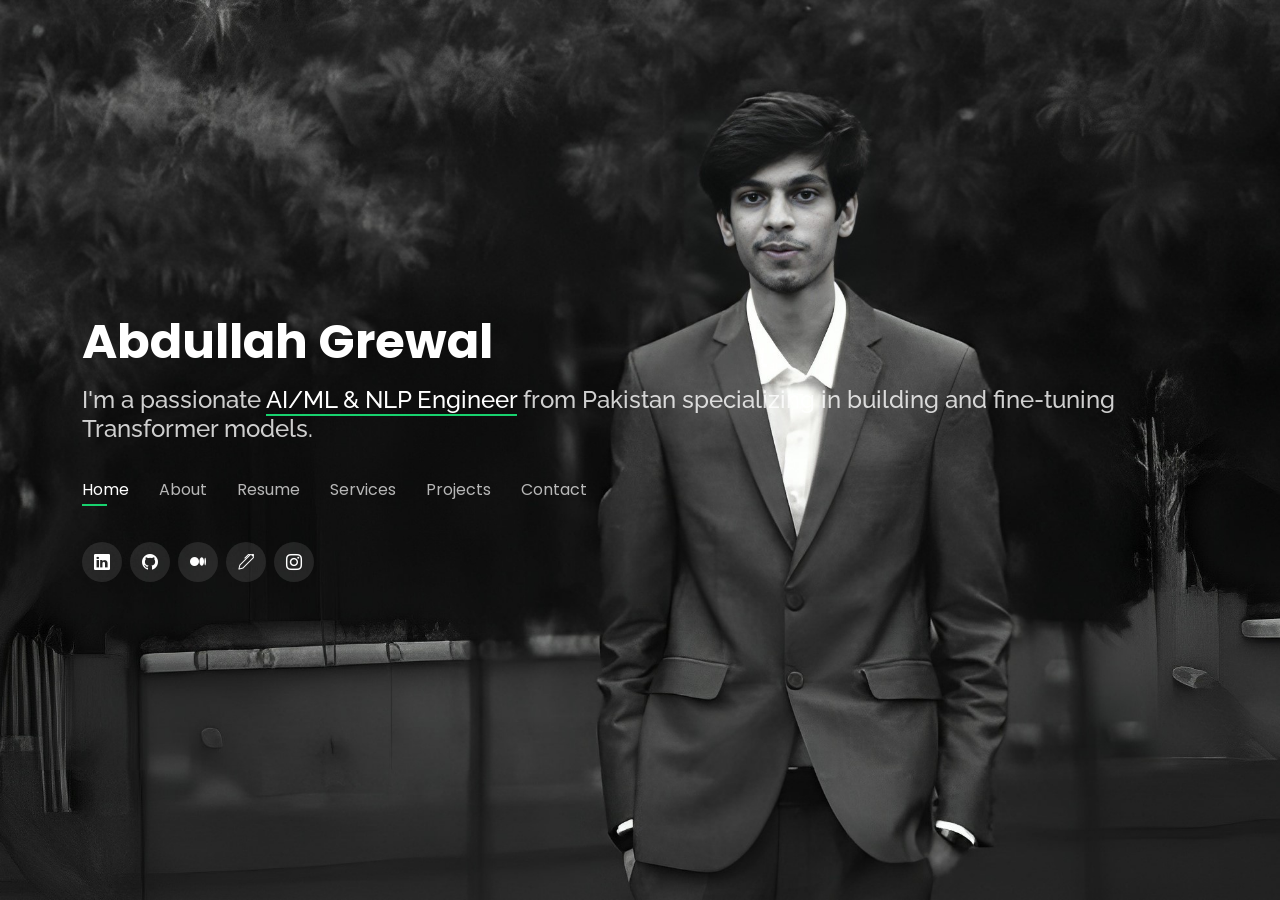
<file: index.html>
<!DOCTYPE html>
<html lang="en">
  <head>
    <meta charset="utf-8" />
    <meta content="width=device-width, initial-scale=1.0" name="viewport" />

    <title>Abdullah Grewal | AI &amp; ML Portfolio</title>
    <meta
      content="Abdullah Grewal's portfolio showcasing AI, ML, NLP, Transformers, and MERN stack projects"
      name="description"
    />
    <meta
      content="AI, ML, NLP, Transformers, MERN, Full Stack, Abdullah Grewal"
      name="keywords"
    />

    <!-- Favicons -->
    <link href="assets/img/favicon.png" rel="icon" />
    <link href="assets/img/apple-touch-icon.png" rel="apple-touch-icon" />

    <!-- Google Fonts -->
    <link
      href="https://fonts.googleapis.com/css?family=Open+Sans:300,300i,400,400i,600,600i,700,700i|Raleway:300,300i,400,400i,500,500i,600,600i,700,700i|Poppins:300,300i,400,400i,500,500i,600,600i,700,700i"
      rel="stylesheet"
    />

    <!-- Vendor CSS Files -->
    <link
      href="assets/vendor/bootstrap/css/bootstrap.min.css"
      rel="stylesheet"
    />
    <link
      href="assets/vendor/bootstrap-icons/bootstrap-icons.css"
      rel="stylesheet"
    />
    <link href="assets/vendor/boxicons/css/boxicons.min.css" rel="stylesheet" />
    <link
      href="assets/vendor/glightbox/css/glightbox.min.css"
      rel="stylesheet"
    />
    <link href="assets/vendor/remixicon/remixicon.css" rel="stylesheet" />
    <link href="assets/vendor/swiper/swiper-bundle.min.css" rel="stylesheet" />

    <!-- Template Main CSS File -->
    <link href="assets/css/style.css" rel="stylesheet" />
  </head>

  <body>
    <!-- ======= Header ======= -->
    <header id="header">
      <div class="container">
        <h1><a href="index.html">Abdullah Grewal</a></h1>
        <h2>
          I'm a passionate <span>AI/ML &amp; NLP Engineer</span> from Pakistan
          specializing in building and fine-tuning Transformer models.
        </h2>
        <nav id="navbar" class="navbar">
          <ul>
            <li><a class="nav-link active" href="#header">Home</a></li>
            <li><a class="nav-link" href="#about">About</a></li>
            <li><a class="nav-link" href="#resume">Resume</a></li>
            <li><a class="nav-link" href="#services">Services</a></li>
            <li><a class="nav-link" href="#portfolio">Projects</a></li>
            <li><a class="nav-link" href="#contact">Contact</a></li>
          </ul>
          <i class="bi bi-list mobile-nav-toggle"></i>
        </nav>
        <div class="social-links">
          <a
            href="https://www.linkedin.com/in/abdullah-ramzan-a2b826291"
            class="linkedin"
            ><i class="bi bi-linkedin"></i
          ></a>
          <a href="https://github.com/buzzgrewal" class="github"
            ><i class="bi bi-github"></i
          ></a>
          <a href="https://medium.com/@buzzgrewal" class="behance"
            ><i class="bi bi-medium"></i
          ></a>
          <a href="https://kaggle.com/buzzgrewal" class="behance"
            ><i class="bi bi-pen"></i
          ></a>
          <a href="https://www.instagram.com/buzzgrewal/" class="instagram"
            ><i class="bi bi-instagram"></i
          ></a>
        </div>
      </div>
    </header>
    <!-- End Header -->

    <!-- ======= About Section ======= -->
    <section id="about" class="about">
      <div class="about-me container">
        <div class="section-title">
          <h2>About</h2>
          <p>Learn more about me</p>
        </div>
        <div class="row">
          <div class="col-lg-4" data-aos="fade-right">
            <img
              src="assets/img/me.jpg"
              class="img-fluid"
              alt="Abdullah Grewal"
            />
          </div>
          <div class="col-lg-8 pt-4 pt-lg-0 content" data-aos="fade-left">
            <h3>AI, ML &amp; NLP Engineer</h3>
            <p class="fst-italic">
              Passionate about
              <strong>AI research, Deep Learning, and NLP</strong>, I specialize
              in <strong>building and fine-tuning transformer models</strong>,
              optimizing deep learning architectures, and developing
              <strong>full-stack web applications</strong> with the latest
              technologies.
            </p>
            <div class="row">
              <div class="col-lg-6">
                <ul>
                  <li>
                    <i class="bi bi-chevron-right"></i> <strong>City:</strong>
                    <span>Faisalabad, Pakistan</span>
                  </li>
                  <li>
                    <i class="bi bi-chevron-right"></i>
                    <strong>Website:</strong> <span>buzzgrewal.com</span>
                  </li>
                  <li>
                    <i class="bi bi-chevron-right"></i> <strong>Phone:</strong>
                    <span>+92 306 9874952</span>
                  </li>
                  <li>
                    <i class="bi bi-chevron-right"></i>
                    <strong>GitHub:</strong>
                    <a href="github.com/buzzgrewal" target="_blank"
                      ><span>github.com/buzzgrewal</span></a
                    >
                  </li>
                </ul>
              </div>
              <div class="col-lg-6">
                <ul>
                  <li>
                    <i class="bi bi-chevron-right"></i> <strong>Age:</strong>
                    <span>23</span>
                  </li>
                  <li>
                    <i class="bi bi-chevron-right"></i>
                    <strong>Degree:</strong>
                    <span>B.S in Computer Science</span>
                  </li>
                  <li>
                    <i class="bi bi-chevron-right"></i> <strong>Email:</strong>
                    <span>abdullahramzan120@gmail.com</span>
                  </li>
                  <li>
                    <i class="bi bi-chevron-right"></i>
                    <strong>Freelance:</strong> <span>Available</span>
                  </li>
                </ul>
              </div>
            </div>
            <p>
              Over the years, I have worked on
              <strong>cutting-edge AI models</strong>, trained custom
              <strong>transformers for NLP</strong>, and built
              <strong>end-to-end full-stack applications</strong>. I am
              committed to solving real-world problems through
              <strong>AI-driven automation</strong>, data-driven
              decision-making, and modern web technologies.
            </p>
            <div class="cta">
              <p>
                Looking for an AI expert or full-stack developer?
                <a href="#contact">Let's collaborate!</a>
              </p>
            </div>
          </div>
        </div>
      </div>

      <!-- ======= Counts ======= -->
      <div class="counts container">
        <div class="row">
          <div class="col-lg-3 col-md-6 mt-5 mt-md-0">
            <div class="count-box">
              <i class="bi bi-journal-richtext"></i>
              <span
                data-purecounter-start="0"
                data-purecounter-end="16"
                data-purecounter-duration="2"
                class="purecounter"
              ></span>
              <p>Projects</p>
            </div>
          </div>
          <div class="col-lg-3 col-md-6 mt-5 mt-lg-0">
            <div class="count-box">
              <i class="bi bi-headset"></i>
              <span
                data-purecounter-start="0"
                data-purecounter-end="4"
                data-purecounter-duration="2"
                class="purecounter"
              ></span>
              <p>Years of AI Experience</p>
            </div>
          </div>
          <div class="col-lg-3 col-md-6 mt-5 mt-lg-0">
            <div class="count-box">
              <i class="bi bi-award"></i>
              <span
                data-purecounter-start="0"
                data-purecounter-end="3"
                data-purecounter-duration="2"
                class="purecounter"
              ></span>
              <p>Awards</p>
            </div>
          </div>
          <div class="col-lg-3 col-md-6">
            <div class="count-box">
              <i class="bi bi-cup-hot"></i>
              <span
                data-purecounter-start="0"
                data-purecounter-end="2500"
                data-purecounter-duration="2"
                class="purecounter"
              ></span>
              <p>Cups of Coffee</p>
            </div>
          </div>
        </div>
      </div>

      <!-- ======= Skills Section ======= -->
      <div class="skills container">
        <div class="section-title">
          <h2>Skills</h2>
        </div>

        <!-- Row for AI, ML & NLP Skills -->
        <div class="row">
          <div class="col-12">
            <h3 class="resume-title">AI, ML & NLP</h3>

            <div class="progress">
              <span class="skill">Python <i class="val">95%</i></span>
              <div class="progress-bar-wrap">
                <div
                  class="progress-bar"
                  role="progressbar"
                  style="width: 95%"
                  aria-valuenow="95"
                  aria-valuemin="0"
                  aria-valuemax="100"
                ></div>
              </div>
            </div>

            <div class="progress">
              <span class="skill"
                >Machine Learning (ML) <i class="val">90%</i></span
              >
              <div class="progress-bar-wrap">
                <div
                  class="progress-bar"
                  role="progressbar"
                  style="width: 90%"
                  aria-valuenow="90"
                  aria-valuemin="0"
                  aria-valuemax="100"
                ></div>
              </div>
            </div>

            <div class="progress">
              <span class="skill">Deep Learning <i class="val">85%</i></span>
              <div class="progress-bar-wrap">
                <div
                  class="progress-bar"
                  role="progressbar"
                  style="width: 85%"
                  aria-valuenow="85"
                  aria-valuemin="0"
                  aria-valuemax="100"
                ></div>
              </div>
            </div>

            <div class="progress">
              <span class="skill"
                >Natural Language Processing (NLP) <i class="val">80%</i></span
              >
              <div class="progress-bar-wrap">
                <div
                  class="progress-bar"
                  role="progressbar"
                  style="width: 80%"
                  aria-valuenow="80"
                  aria-valuemin="0"
                  aria-valuemax="100"
                ></div>
              </div>
            </div>

            <div class="progress">
              <span class="skill">Transformers <i class="val">85%</i></span>
              <div class="progress-bar-wrap">
                <div
                  class="progress-bar"
                  role="progressbar"
                  style="width: 85%"
                  aria-valuenow="85"
                  aria-valuemin="0"
                  aria-valuemax="100"
                ></div>
              </div>
            </div>

            <div class="progress">
              <span class="skill"
                >TensorFlow & PyTorch <i class="val">85%</i></span
              >
              <div class="progress-bar-wrap">
                <div
                  class="progress-bar"
                  role="progressbar"
                  style="width: 85%"
                  aria-valuenow="85"
                  aria-valuemin="0"
                  aria-valuemax="100"
                ></div>
              </div>
            </div>

            <div class="progress">
              <span class="skill"
                >Scikit-learn & Data Analysis <i class="val">90%</i></span
              >
              <div class="progress-bar-wrap">
                <div
                  class="progress-bar"
                  role="progressbar"
                  style="width: 90%"
                  aria-valuenow="90"
                  aria-valuemin="0"
                  aria-valuemax="100"
                ></div>
              </div>
            </div>

            <div class="progress">
              <span class="skill"
                >FAISS & Vector Search <i class="val">80%</i></span
              >
              <div class="progress-bar-wrap">
                <div
                  class="progress-bar"
                  role="progressbar"
                  style="width: 80%"
                  aria-valuenow="80"
                  aria-valuemin="0"
                  aria-valuemax="100"
                ></div>
              </div>
            </div>
          </div>
        </div>

        <!-- Row for MERN Stack Skills -->
        <div class="row mt-4">
          <div class="col-12">
            <h3 class="resume-title">MERN Stack Development</h3>

            <div class="progress">
              <span class="skill">MongoDB <i class="val">90%</i></span>
              <div class="progress-bar-wrap">
                <div
                  class="progress-bar"
                  role="progressbar"
                  style="width: 90%"
                  aria-valuenow="90"
                  aria-valuemin="0"
                  aria-valuemax="100"
                ></div>
              </div>
            </div>

            <div class="progress">
              <span class="skill">Express.js <i class="val">85%</i></span>
              <div class="progress-bar-wrap">
                <div
                  class="progress-bar"
                  role="progressbar"
                  style="width: 85%"
                  aria-valuenow="85"
                  aria-valuemin="0"
                  aria-valuemax="100"
                ></div>
              </div>
            </div>

            <div class="progress">
              <span class="skill">React.js <i class="val">95%</i></span>
              <div class="progress-bar-wrap">
                <div
                  class="progress-bar"
                  role="progressbar"
                  style="width: 95%"
                  aria-valuenow="95"
                  aria-valuemin="0"
                  aria-valuemax="100"
                ></div>
              </div>
            </div>

            <div class="progress">
              <span class="skill">Node.js <i class="val">85%</i></span>
              <div class="progress-bar-wrap">
                <div
                  class="progress-bar"
                  role="progressbar"
                  style="width: 85%"
                  aria-valuenow="85"
                  aria-valuemin="0"
                  aria-valuemax="100"
                ></div>
              </div>
            </div>

            <div class="progress">
              <span class="skill">APIs <i class="val">80%</i></span>
              <div class="progress-bar-wrap">
                <div
                  class="progress-bar"
                  role="progressbar"
                  style="width: 80%"
                  aria-valuenow="80"
                  aria-valuemin="0"
                  aria-valuemax="100"
                ></div>
              </div>
            </div>

            <div class="progress">
              <span class="skill"
                >Redux & State Management <i class="val">80%</i></span
              >
              <div class="progress-bar-wrap">
                <div
                  class="progress-bar"
                  role="progressbar"
                  style="width: 80%"
                  aria-valuenow="80"
                  aria-valuemin="0"
                  aria-valuemax="100"
                ></div>
              </div>
            </div>

            <div class="progress">
              <span class="skill"
                >Tailwind CSS & Bootstrap <i class="val">90%</i></span
              >
              <div class="progress-bar-wrap">
                <div
                  class="progress-bar"
                  role="progressbar"
                  style="width: 90%"
                  aria-valuenow="90"
                  aria-valuemin="0"
                  aria-valuemax="100"
                ></div>
              </div>
            </div>

            <div class="progress">
              <span class="skill"
                >Authentication (JWT, OAuth) <i class="val">85%</i></span
              >
              <div class="progress-bar-wrap">
                <div
                  class="progress-bar"
                  role="progressbar"
                  style="width: 85%"
                  aria-valuenow="85"
                  aria-valuemin="0"
                  aria-valuemax="100"
                ></div>
              </div>
            </div>
          </div>
        </div>
      </div>
      <!-- End Skills Section -->

      <!-- ======= Interests ======= -->
      <div class="interests container">
        <div class="section-title">
          <h2>Interests</h2>
        </div>
        <div class="row">
          <div class="col-lg-3 col-md-4">
            <div class="icon-box">
              <i class="bi bi-robot" style="color: #ffbb2c"></i>
              <h3>Artificial Intelligence</h3>
            </div>
          </div>
          <div class="col-lg-3 col-md-4 mt-4 mt-md-0">
            <div class="icon-box">
              <i class="bi bi-bar-chart-line" style="color: #5578ff"></i>
              <h3>Data Science</h3>
            </div>
          </div>
          <div class="col-lg-3 col-md-4 mt-4 mt-md-0">
            <div class="icon-box">
              <i class="bi bi-chat-dots" style="color: #e80368"></i>
              <h3>NLP</h3>
            </div>
          </div>
          <div class="col-lg-3 col-md-4 mt-4 mt-lg-0">
            <div class="icon-box">
              <i class="bi bi-cpu" style="color: #e361ff"></i>
              <h3>Deep Learning</h3>
            </div>
          </div>
          <div class="col-lg-3 col-md-4 mt-4">
            <div class="icon-box">
              <i class="bi bi-lightning" style="color: #47aeff"></i>
              <h3>Transformer Models</h3>
            </div>
          </div>
          <div class="col-lg-3 col-md-4 mt-4">
            <div class="icon-box">
              <i class="bi bi-brush" style="color: #ffa76e"></i>
              <h3>Research</h3>
            </div>
          </div>
          <div class="col-lg-3 col-md-4 mt-4">
            <div class="icon-box">
              <i class="bi bi-gear" style="color: #11dbcf"></i>
              <h3>Model Fine-Tuning</h3>
            </div>
          </div>
          <div class="col-lg-3 col-md-4 mt-4">
            <div class="icon-box">
              <i class="bi bi-code-slash" style="color: #4233ff"></i>
              <h3>Custom Solutions</h3>
            </div>
          </div>
        </div>
      </div>
    </section>
    <!-- End About Section -->

    <!-- ======= Resume Section ======= -->
    <section id="resume" class="resume">
      <div class="container">
        <div class="section-title">
          <h2>Resume</h2>
          <p>Check My Resume</p>
        </div>
        <div class="row">
          <div class="col-lg-6">
            <h3 class="resume-title">Personal</h3>
            <div class="resume-item pb-0">
              <h4>MUHAMMAD ABDULLAH RAMZAN</h4>
              <p>
                <em
                  >Passionate AI, ML &amp; Web Developer specializing in
                  transformers, NLP, and innovative software solutions.</em
                >
              </p>
              <ul>
                <li>Faisalabad, Pakistan</li>
                <li>+92-306-9874952, +92-339-9001101</li>
                <li>abdullahramzan120@gmail.com</li>
              </ul>
            </div>
            <h3 class="resume-title">Education</h3>
            <div class="resume-item">
              <h4>Bachelor of Science in Computer Sciences</h4>
              <h5>Aug 2021 - Present</h5>
              <p>
                <em
                  >FAST National University of Computing and Emerging Sciences,
                  CFD Campus, Pakistan</em
                >
              </p>
              <p>GPA: 3.29/4</p>
            </div>
            <div class="resume-item">
              <h4>Intermediate (FSC Pre-engineering)</h4>
              <h5>2019 - 2021</h5>
              <p><em>Faisalabad, Pakistan</em></p>
            </div>
            <h3 class="resume-title">Technical Skills</h3>
            <div class="resume-item">
              <ul>
                <li>
                  <strong>Programming:</strong> Python, C++, C#, SQL, Git,
                  Linux, Github, Assembly
                </li>
                <li>
                  <strong>AI &amp; ML:</strong> Transformers, PyTorch,
                  LangChain, FAISS, Sklearn, Hugging Face
                </li>
                <li>
                  <strong>Web Development:</strong> React, Node.js, Express,
                  MongoDB, Tailwind, Bootstrap, Flask
                </li>
              </ul>
            </div>
            <h3 class="resume-title">Projects</h3>
            <div class="resume-item">
              <ul>
                <li>
                  <strong>WisdomWare</strong> – LLM based Educational Tool
                  powered by Mistral-7B &amp; LangChain.
                  <a
                    href="https://github.com/NelaynAbbas/WisdomWave"
                    target="_blank"
                    >[GitHub]</a
                  >
                </li>
                <li>
                  <strong>CineSage</strong> – AI-based movie recommender using
                  Sentence-BERT &amp; FAISS.
                  <a
                    href="https://github.com/buzzgrewal/CineSage"
                    target="_blank"
                    >[GitHub]</a
                  >
                  |
                  <a
                    href="https://medium.com/@buzzgrewal/cinesage-ai-powered-movie-recommendations-tailored-to-your-mood-0f21e837f448"
                    target="_blank"
                    >[Medium]</a
                  >
                </li>
                <li>
                  <strong>CodeAlchemy</strong> – Transforms pseudocode to C++
                  using a custom Transformer model.
                  <a
                    href="https://github.com/buzzgrewal/CodeAlchemy"
                    target="_blank"
                    >[GitHub]</a
                  >
                  |
                  <a
                    href="https://medium.com/@buzzgrewal/codealchemy-%EF%B8%8F-transforming-pseudocode-into-c-magic-with-transformers-1e770c1ac459"
                    target="_blank"
                    >[Medium]</a
                  >
                </li>
                <li>
                  <strong>AetherRites-AI</strong> – AI-driven personalized
                  self-care ritual generator.
                  <a
                    href="https://github.com/buzzgrewal/AetherRites-AI"
                    target="_blank"
                    >[GitHub]</a
                  >
                  |
                  <a
                    href="https://medium.com/@buzzgrewal/aetherrites-ai-where-berts-wisdom-meets-stable-diffusion-s-canvas-facebook-s-musicgen-composes-40b83be17f7f"
                    target="_blank"
                    >[Medium]</a
                  >
                </li>
                <li>
                  <strong>FixerX</strong> – AI-powered tool correcting viral
                  math memes using DeepSeek-Math 7B R1.
                  <a href="https://github.com/buzzgrewal/FixerX" target="_blank"
                    >[GitHub]</a
                  >
                  |
                  <a
                    href="https://buzzgrewal.medium.com/fixerx-the-ai-that-turns-math-mishaps-into-masterpieces-5f635f7d2408"
                    target="_blank"
                    >[Medium]</a
                  >
                </li>
              </ul>
            </div>
          </div>
          <div class="col-lg-6">
            <h3 class="resume-title">Experiences</h3>
            <div class="resume-item">
              <h4>Software Developer Intern – LESCO</h4>
              <h5>July 2024 - Aug 2024</h5>
              <p><em>Faisalabad, Pakistan</em></p>
              <ul>
                <li>
                  Developed &amp; optimized MERN applications, reducing load
                  times by 2-3% and improving efficiency.
                </li>
                <li>
                  Enhanced LESCO’s digital services and operational efficiency.
                </li>
              </ul>
            </div>
            <div class="resume-item">
              <h4>Teaching Assistant – FAST-NUCES</h4>
              <h5>2022 - Present</h5>
              <p><em>Faisalabad, Pakistan</em></p>
              <ul>
                <li>
                  Assisted in multiple courses, mentoring over 300 students in
                  PF, OOP, and Web Development.
                </li>
                <li>Conducted more than 10 coding workshops.</li>
              </ul>
            </div>
            <div class="resume-item">
              <h4>FDO – FAST-NUCES</h4>
              <h5>June 2022 - Aug 2022</h5>
              <p><em>Faisalabad, Pakistan</em></p>
              <ul>
                <li>
                  Increased student enrollment through effective admissions
                  management.
                </li>
              </ul>
            </div>
            <h3 class="resume-title">Achievements</h3>
            <div class="resume-item">
              <ul>
                <li>Dean’s List (Fall 2021)</li>
                <li>3rd Place – Fast Problem-Solving Competition (2023)</li>
                <li>3rd Place – IEEE Robotics Event (Arduino-based project)</li>
              </ul>
            </div>
            <h3 class="resume-title">Leadership &amp; Extracurricular</h3>
            <div class="resume-item">
              <ul>
                <li>
                  Head of Marketing – FAST Club of App Dev &amp; Programming
                </li>
                <li>Team Head (Security) – Daira 2024</li>
                <li>Sub-Team Member (Social) – Daira 2023 &amp; 2022</li>
                <li>Core Team Member – ICIT 2023</li>
              </ul>
            </div>
            <h3 class="resume-title">Interests</h3>
            <div class="resume-item">
              <ul>
                <li>
                  AI, Open Source, WEB 3, Marketing, Coding, Graphic Design,
                  Management, Video Editing
                </li>
              </ul>
            </div>
          </div>
        </div>
      </div>
    </section>
    <!-- End Resume Section -->

    <!-- ======= Services Section ======= -->
    <section id="services" class="services">
      <div class="container">
        <div class="section-title">
          <h2>Services</h2>
          <p>My AI, ML &amp; NLP Services</p>
        </div>
        <div class="row">
          <!-- Service 1: AI Model Development -->
          <div class="col-lg-4 col-md-6 d-flex align-items-stretch">
            <div class="icon-box">
              <div class="icon"><i class="bi bi-robot"></i></div>
              <h4><a href="">AI Model Development</a></h4>
              <p>
                Design and develop state-of-the-art machine learning models from
                scratch tailored to your specific needs.
              </p>
            </div>
          </div>
          <!-- Service 2: NLP Solutions -->
          <div
            class="col-lg-4 col-md-6 d-flex align-items-stretch mt-4 mt-md-0"
          >
            <div class="icon-box">
              <div class="icon"><i class="bi bi-chat-dots"></i></div>
              <h4><a href="">NLP Solutions</a></h4>
              <p>
                Create advanced natural language processing systems for text
                summarization, sentiment analysis, translation, and more.
              </p>
            </div>
          </div>
          <!-- Service 3: Transformer Fine-Tuning -->
          <div
            class="col-lg-4 col-md-6 d-flex align-items-stretch mt-4 mt-lg-0"
          >
            <div class="icon-box">
              <div class="icon"><i class="bi bi-lightning-charge"></i></div>
              <h4><a href="">Transformer Fine-Tuning</a></h4>
              <p>
                Expert in fine-tuning transformer architectures to boost
                performance on specific NLP tasks.
              </p>
            </div>
          </div>
          <!-- Service 4: Custom AI & NLP Solutions -->
          <div class="col-lg-4 col-md-6 d-flex align-items-stretch mt-4">
            <div class="icon-box">
              <div class="icon"><i class="bi bi-pencil-square"></i></div>
              <h4><a href="">Custom AI &amp; NLP Solutions</a></h4>
              <p>
                Develop tailored AI solutions that address your unique business
                challenges in natural language processing and data analytics.
              </p>
            </div>
          </div>
          <!-- Service 5: Chatbot & Conversational AI -->
          <div class="col-lg-4 col-md-6 d-flex align-items-stretch mt-4">
            <div class="icon-box">
              <div class="icon"><i class="bi bi-chat-left-text"></i></div>
              <h4><a href="">Chatbot &amp; Conversational AI</a></h4>
              <p>
                Build interactive chatbots and virtual assistants to improve
                customer engagement and streamline support.
              </p>
            </div>
          </div>
          <!-- Service 6: Data Preprocessing & Feature Engineering -->
          <div class="col-lg-4 col-md-6 d-flex align-items-stretch mt-4">
            <div class="icon-box">
              <div class="icon"><i class="bi bi-sliders"></i></div>
              <h4>
                <a href="">Data Preprocessing &amp; Feature Engineering</a>
              </h4>
              <p>
                Clean, transform, and prepare your data to enhance model
                accuracy and performance in AI projects.
              </p>
            </div>
          </div>
          <!-- Service 7: Predictive Analytics -->
          <div class="col-lg-4 col-md-6 d-flex align-items-stretch mt-4">
            <div class="icon-box">
              <div class="icon"><i class="bi bi-graph-up-arrow"></i></div>
              <h4><a href="">Predictive Analytics</a></h4>
              <p>
                Utilize advanced machine learning techniques to forecast trends
                and derive actionable insights from your data.
              </p>
            </div>
          </div>
          <!-- Service 8: Research &amp; Development -->
          <div class="col-lg-4 col-md-6 d-flex align-items-stretch mt-4">
            <div class="icon-box">
              <div class="icon"><i class="bi bi-gear"></i></div>
              <h4><a href="">Research &amp; Development</a></h4>
              <p>
                Conduct cutting-edge AI research and experiments to drive
                innovation and stay ahead in technology.
              </p>
            </div>
          </div>
          <div class="col-lg-4 col-md-6 d-flex align-items-stretch mt-4">
            <div class="icon-box">
              <div class="icon"><i class="bi bi-code-slash"></i></div>
              <h4><a href="">MERN Stack Development</a></h4>
              <p>
                Develop full-stack applications using MongoDB, Express, React,
                and Node.js to deliver dynamic and responsive solutions.
              </p>
            </div>
          </div>
        </div>
      </div>
    </section>
    <!-- End Services Section -->

    <!-- ======= Portfolio Section ======= -->
    <section id="portfolio" class="portfolio">
      <div class="container">
        <div class="section-title">
          <h2>Projects</h2>
          <p>My Works</p>
        </div>
        <div class="row">
          <div class="col-lg-12 d-flex justify-content-center">
            <ul id="portfolio-flters">
              <li data-filter="*" class="filter-active">All</li>
              <li data-filter=".filter-nlp">NLP</li>
              <li data-filter=".filter-transformer">Transformer</li>
              <li data-filter=".filter-finetuning">Fine Tuning</li>
              <li data-filter=".filter-deeplearning">Deep Learning</li>
              <li data-filter=".filter-datascience">Data Science</li>
              <li data-filter=".filter-mern">MERN</li>
            </ul>
          </div>
        </div>
        <div class="row portfolio-container">
          <div
            class="col-lg-4 col-md-6 portfolio-item filter-transformer filter-nlp filter-mern filter-deeplearning"
          >
            <div class="portfolio-wrap">
              <img
                src="assets/img/portfolio/wisdom.png"
                class="img-fluid"
                alt="WisdomWave"
              />
              <div class="portfolio-info">
                <h4>WisdomWave</h4>
                <p>Transformer NLP MERN Deep Learning</p>
                <div class="portfolio-links">
                  <a
                    href="assets/img/portfolio/wisdom1.png"
                    data-gallery="portfolioGallery"
                    class="portfolio-lightbox"
                    title="WisdomWave is an AI-powered chatbot and web app designed to help students with O-level and A-level studies. It answers curriculum-based questions, allowing users to select their grade and books. Integrated messaging and forums foster collaboration. Accessible via web and mobile for easy use."
                    ><i class="bx bx-plus"></i
                  ></a>
                  <a
                    href="https://github.com/NelaynAbbas/WisdomWave"
                    data-gallery="portfolioDetailsGallery"
                    title="View Project"
                    ><i class="bx bx-link"></i
                  ></a>
                </div>
              </div>
            </div>
          </div>

          <div class="col-lg-4 col-md-6 portfolio-item filter-finetuning">
            <div class="portfolio-wrap">
              <img
                src="assets/img/portfolio/emojiq.png"
                class="img-fluid"
                alt="Transformer Fine-Tuning"
              />
              <div class="portfolio-info">
                <h4>EmojIQ</h4>
                <p>Fine Tuning</p>
                <div class="portfolio-links">
                  <a
                    href="assets/img/portfolio/emojiq.png"
                    data-gallery="portfolioGallery"
                    class="portfolio-lightbox"
                    title="EmojIQ is an AI-powered emoji math solver that can understand and solve math problems written entirely in emojis! By fine-tuning deepseek-ai/deepseek-math-7b-rl on a custom-built emoji math dataset, the model can decode and solve emoji equations, just like a human."
                    ><i class="bx bx-plus"></i
                  ></a>
                  <a
                    href="https://github.com/buzzgrewal/EmojIQ"
                    blank="_blank"
                    title="View Project"
                    ><i class="bx bx-link"></i
                  ></a>
                </div>
              </div>
            </div>
          </div>
          <div class="col-lg-4 col-md-6 portfolio-item filter-finetuning">
            <div class="portfolio-wrap">
              <img
                src="assets/img/portfolio/fixerx.png"
                class="img-fluid"
                alt="AI Summarizer"
              />
              <div class="portfolio-info">
                <h4>FixerX</h4>
                <p>Fine Tuning</p>
                <div class="portfolio-links">
                  <a
                    href="assets/img/portfolio/fixerx.png"
                    data-gallery="portfolioGallery"
                    class="portfolio-lightbox"
                    title="🚀 FixerX is an AI-powered tool that detects and corrects incorrect viral math memes using the DeepSeek-Math 7B R1 . Fine-tuned with LoRA, it accurately fixes mathematical errors while providing a fun Error Rating feature. Built with Hugging Face, PyTorch, and Streamlit, FixerX offers an interactive UI for users to test and improve math statements. 🚀📊"
                    ><i class="bx bx-plus"></i
                  ></a>
                  <a
                    href="https://github.com/buzzgrewal/fixerx"
                    title="View Project"
                    ><i class="bx bx-link"></i
                  ></a>
                </div>
              </div>
            </div>
          </div>
          <div class="col-lg-4 col-md-6 portfolio-item filter-nlp">
            <div class="portfolio-wrap">
              <img
                src="assets/img/portfolio/numer.png"
                class="img-fluid"
                alt="NLP"
              />
              <div class="portfolio-info">
                <h4>Numenigma</h4>
                <p>NLP</p>
                <div class="portfolio-links">
                  <a
                    href="assets/img/portfolio/numer.png"
                    data-gallery="portfolioGallery"
                    class="portfolio-lightbox"
                    title="Welcome to Numenigma – a fun, creative project that harnesses the power of a fine-tuned TinyLlama model to generate intriguing math riddles! This project combines natural language processing (NLP) with mathematical puzzles to deliver engaging and clever riddle-generation capabilities."
                    ><i class="bx bx-plus"></i
                  ></a>
                  <a
                    href="https://github.com/buzzgrewal/Numenigma"
                    title="View Project"
                    ><i class="bx bx-link"></i
                  ></a>
                </div>
              </div>
            </div>
          </div>
          <div class="col-lg-4 col-md-6 portfolio-item filter-transformer">
            <div class="portfolio-wrap">
              <img
                src="assets/img/portfolio/decoda.png"
                class="img-fluid"
                alt="ransformers"
              />
              <div class="portfolio-info">
                <h4>Decoda</h4>
                <p>Transformer</p>
                <div class="portfolio-links">
                  <a
                    href="assets/img/portfolio/decoda.png"
                    data-gallery="portfolioGallery"
                    class="portfolio-lightbox"
                    title="Decoda is a Transformer-based sequence-to-sequence model built from scratch in PyTorch to convert C++ code into pseudocode. Initially designed for pseudocode-to-C++ conversion, it has been re-engineered to take C++ as input and generate clear, human-readable pseudocode. This project showcases the design, training, evaluation, and deployment of a custom Transformer model for code translation without relying on pretrained models."
                    ><i class="bx bx-plus"></i
                  ></a>
                  <a
                    href="https://github.com/buzzgrewal/decoda"
                    title="View Project"
                    ><i class="bx bx-link"></i
                  ></a>
                </div>
              </div>
            </div>
          </div>
          <div class="col-lg-4 col-md-6 portfolio-item filter-nlp">
            <div class="portfolio-wrap">
              <img
                src="assets/img/portfolio/cinesage.png"
                class="img-fluid"
                alt="CineSage"
              />
              <div class="portfolio-info">
                <h4>CineSage</h4>
                <p>NLP</p>
                <div class="portfolio-links">
                  <a
                    href="assets/img/portfolio/cinesage1.png"
                    data-gallery="portfolioGallery"
                    class="portfolio-lightbox"
                    title="CineSage is an advanced AI-powered movie recommendation system that understands natural language queries, learns your preferences, and provides personalized recommendations using Sentence-BERT, FAISS, and hybrid filtering."
                    ><i class="bx bx-plus"></i
                  ></a>
                  <a
                    href="https://github.com/buzzgrewal/CineSage"
                    title="View Project"
                    ><i class="bx bx-link"></i
                  ></a>
                </div>
              </div>
            </div>
          </div>
          <div class="col-lg-4 col-md-6 portfolio-item filter-transformer">
            <div class="portfolio-wrap">
              <img
                src="assets/img/portfolio/codeal.png"
                class="img-fluid"
                alt="CodeAlchemy"
              />
              <div class="portfolio-info">
                <h4>CodeAlchemy</h4>
                <p>Transformer</p>
                <div class="portfolio-links">
                  <a
                    href="assets/img/portfolio/codeal1.png"
                    data-gallery="portfolioGallery"
                    class="portfolio-lightbox"
                    title="CodeAlchemy is a Transformer-based sequence-to-sequence model built from scratch in PyTorch that converts pseudocode into C++ code. This project demonstrates how to design, train, evaluate, and deploy a custom transformer model for code generation without relying on pretrained models."
                    ><i class="bx bx-plus"></i
                  ></a>
                  <a
                    href="https://github.com/buzzgrewal/CodeAlchemy"
                    data-gallery="portfolioDetailsGallery"
                    title="View Project"
                    ><i class="bx bx-link"></i
                  ></a>
                </div>
              </div>
            </div>
          </div>
          <div class="col-lg-4 col-md-6 portfolio-item filter-datascience">
            <div class="portfolio-wrap">
              <img
                src="assets/img/portfolio/review.png"
                class="img-fluid"
                alt="CodeAlchemy"
              />
              <div class="portfolio-info">
                <h4>Review-Odyssey</h4>
                <p>Data Science</p>
                <div class="portfolio-links">
                  <a
                    href="assets/img/portfolio/review1.png"
                    data-gallery="portfolioGallery"
                    class="portfolio-lightbox"
                    title="Review Odyssey is a dynamic web scraping tool designed to extract user reviews from IMDb and similar review-based websites. It leverages Selenium to interact with dynamically loaded content, BeautifulSoup for efficient HTML parsing, and Streamlit for an intuitive, interactive interface. Whether you're a data enthusiast or a developer looking to analyze user opinions, Review Odyssey makes it easy to collect, view, and download review data."
                    ><i class="bx bx-plus"></i
                  ></a>
                  <a
                    href="https://github.com/buzzgrewal/Review-Odyssey"
                    data-gallery="portfolioDetailsGallery"
                    title="View Project"
                    ><i class="bx bx-link"></i
                  ></a>
                </div>
              </div>
            </div>
          </div>

          <div class="col-lg-4 col-md-6 portfolio-item filter-deeplearning">
            <div class="portfolio-wrap">
              <img
                src="assets/img/portfolio/write.png"
                class="img-fluid"
                alt="CodeAlchemy"
              />
              <div class="portfolio-info">
                <h4>RankWrite-AI</h4>
                <p>Deep Learning</p>
                <div class="portfolio-links">
                  <a
                    href="assets/img/portfolio/write1.png"
                    data-gallery="portfolioGallery"
                    class="portfolio-lightbox"
                    title="AI-powered blog post generator that creates SEO-optimized articles on any topic. The app utilizes DeepSeek-R1-Distill-Qwen-32B via Hugging Face’s API to generate high-quality, structured content with engaging headlines, compelling introductions, and well-optimized subheadings. Users can enter a topic, and within seconds, the app produces a well-written, publish-ready blog post, perfect for platforms like WordPress and Medium. This project showcases the power of AI-driven content creation, making it easier for writers, marketers, and businesses to generate impactful articles effortlessly. Excited to explore more ways AI can enhance digital content creation! 🚀"
                    ><i class="bx bx-plus"></i
                  ></a>
                  <a
                    href="https://github.com/buzzgrewal/RankWrite-AI"
                    data-gallery="portfolioDetailsGallery"
                    title="View Project"
                    ><i class="bx bx-link"></i
                  ></a>
                </div>
              </div>
            </div>
          </div>

          <div class="col-lg-4 col-md-6 portfolio-item filter-nlp">
            <div class="portfolio-wrap">
              <img
                src="assets/img/portfolio/whisperx.png"
                class="img-fluid"
                alt="WhisprX"
              />
              <div class="portfolio-info">
                <h4>WhisprX</h4>
                <p>NLP</p>
                <div class="portfolio-links">
                  <a
                    href="assets/img/portfolio/whisperx1.png"
                    data-gallery="portfolioGallery"
                    class="portfolio-lightbox"
                    title="Streamlit app that leverages OpenAI’s Whisper for automatic speech-to-text transcription and Deep Translator for Urdu translation. The app allows users to upload audio files (MP3, WAV, M4A), transcribes the speech with high accuracy, detects the spoken language, and provides an instant Urdu translation. This project highlights the power of AI in multilingual accessibility, making speech recognition more inclusive and useful for diverse audiences. Excited to explore more applications of NLP and speech processing in real-world scenarios! 🚀"
                    ><i class="bx bx-plus"></i
                  ></a>
                  <a
                    href="https://github.com/buzzgrewal/WhisprX"
                    data-gallery="portfolioDetailsGallery"
                    title="View Project"
                    ><i class="bx bx-link"></i
                  ></a>
                </div>
              </div>
            </div>
          </div>

          <div
            class="col-lg-4 col-md-6 portfolio-item filter-transformer filter-nlp filter-finetuning"
          >
            <div class="portfolio-wrap">
              <img
                src="assets/img/portfolio/ritual.png"
                class="img-fluid"
                alt="AetherRites-AI"
              />
              <div class="portfolio-info">
                <h4>AetherRites-AI</h4>
                <p>Transformer NLP Fine Tuning</p>
                <div class="portfolio-links">
                  <a
                    href="assets/img/portfolio/ritual1.png"
                    data-gallery="portfolioGallery"
                    class="portfolio-lightbox"
                    title="Transform self-care into a seamless fusion of creative expression and data-driven precision with this groundbreaking open-source project. The AI Ritual Generator reimagines holistic well-being by synthesizing cultural wisdom, and emotional intelligence into personalized rituals that evolve with your needs."
                    ><i class="bx bx-plus"></i
                  ></a>
                  <a
                    href="https://github.com/buzzgrewal/AetherRites-AI"
                    data-gallery="portfolioDetailsGallery"
                    title="View Project"
                    ><i class="bx bx-link"></i
                  ></a>
                </div>
              </div>
            </div>
          </div>

          <div
            class="col-lg-4 col-md-6 portfolio-item filter-transformer filter-finetuning"
          >
            <div class="portfolio-wrap">
              <img
                src="assets/img/portfolio/recipe.png"
                class="img-fluid"
                alt="CodeAlchemy"
              />
              <div class="portfolio-info">
                <h4>GastroGPT</h4>
                <p>Transformer Fine Tuning</p>
                <div class="portfolio-links">
                  <a
                    href="assets/img/portfolio/recipe1.png"
                    data-gallery="portfolioGallery"
                    class="portfolio-lightbox"
                    title="GastroGPT is an AI-powered recipe generator that creates custom dishes based on user-input ingredients, dietary preferences, and cultural flavors. Built using GPT-based NLP models, it understands global cuisine and generates step-by-step recipes with accurate prep times, cooking details, and nutritional insights."
                    ><i class="bx bx-plus"></i
                  ></a>
                  <a
                    href="https://github.com/buzzgrewal/GastroGPT"
                    data-gallery="portfolioDetailsGallery"
                    title="View Project"
                    ><i class="bx bx-link"></i
                  ></a>
                </div>
              </div>
            </div>
          </div>

          <div
            class="col-lg-4 col-md-6 portfolio-item filter-nlp filter-deeplearning"
          >
            <div class="portfolio-wrap">
              <img
                src="assets/img/portfolio/sonic.png"
                class="img-fluid"
                alt="SonicSynopsis"
              />
              <div class="portfolio-info">
                <h4>SonicSynopsis</h4>
                <p>NLP Deep Learning</p>
                <div class="portfolio-links">
                  <a
                    href="assets/img/portfolio/sonic1.png"
                    data-gallery="portfolioGallery"
                    class="portfolio-lightbox"
                    title="SonicSynopsis: Listen Less, Understand More! is an AI-powered tool that transforms long-form YouTube audio into concise, digestible summaries. By leveraging OpenAI’s Whisper for accurate transcription and Facebook’s bart-large-cnn for intelligent summarization, SonicSynopsis streamlines content consumption for content creators, educators, journalists, and professionals. Optional translation features further enhance accessibility, making it easier than ever to stay informed with minimal time investment."
                    ><i class="bx bx-plus"></i
                  ></a>
                  <a
                    href="https://github.com/buzzgrewal/SonicSynopsis"
                    data-gallery="portfolioDetailsGallery"
                    title="View Project"
                    ><i class="bx bx-link"></i
                  ></a>
                </div>
              </div>
            </div>
          </div>

          <div class="col-lg-4 col-md-6 portfolio-item filter-deeplearning">
            <div class="portfolio-wrap">
              <img
                src="assets/img/portfolio/urdu.png"
                class="img-fluid"
                alt="UrduSutra"
              />
              <div class="portfolio-info">
                <h4>UrduSutra</h4>
                <p>Deep Learning</p>
                <div class="portfolio-links">
                  <a
                    href="assets/img/portfolio/urdu1.png"
                    data-gallery="portfolioGallery"
                    class="portfolio-lightbox"
                    title="UrduSutra is an advanced deep learning-driven poetry generation model designed to create Roman Urdu poetry using a character-level Recurrent Neural Network (LSTM). Leveraging a carefully curated dataset of Roman Urdu verses, the model learns linguistic patterns and poetic structures to generate expressive and contextually relevant poetry based on user-provided prompts. With a focus on preserving the artistic essence of Urdu poetry, UrduSutra seamlessly blends traditional literary styles with modern AI capabilities, making it a powerful tool for poetry enthusiasts, researchers, and creative AI applications."
                    ><i class="bx bx-plus"></i
                  ></a>
                  <a
                    href="https://github.com/buzzgrewal/UrduSutra"
                    data-gallery="portfolioDetailsGallery"
                    title="View Project"
                    ><i class="bx bx-link"></i
                  ></a>
                </div>
              </div>
            </div>
          </div>

          <div class="col-lg-4 col-md-6 portfolio-item filter-mern">
            <div class="portfolio-wrap">
              <img
                src="assets/img/portfolio/theek.png"
                class="img-fluid"
                alt="Theekro.com"
              />
              <div class="portfolio-info">
                <h4>Theekro.com</h4>
                <p>MERN</p>
                <div class="portfolio-links">
                  <a
                    href="assets/img/portfolio/theek1.png"
                    data-gallery="portfolioGallery"
                    class="portfolio-lightbox"
                    title="Theekro.com, your one-stop platform for on-demand home services. Whether you need a skilled plumber to fix a leak, a licensed electrician for wiring upgrades, or a certified technician for appliance repairs, we connect you with the right professional for the job. Create a free account, browse through our extensive range of services, and book with confidence knowing that all our providers are vetted and experienced. Your home maintenance needs, simplified."
                    ><i class="bx bx-plus"></i
                  ></a>
                  <a
                    href="https://github.com/buzzgrewal/TheeKro.com"
                    data-gallery="portfolioDetailsGallery"
                    title="View Project"
                    ><i class="bx bx-link"></i
                  ></a>
                </div>
              </div>
            </div>
          </div>
        </div>
      </div>
    </section>
    <!-- End Portfolio Section -->

    <!-- ======= Contact Section ======= -->
    <section id="contact" class="contact">
      <div class="container">
        <div class="section-title">
          <h2>Contact</h2>
          <p>Contact Me</p>
        </div>
        <div class="row mt-2">
          <div class="col-md-6 d-flex align-items-stretch">
            <div class="info-box">
              <i class="bx bx-map"></i>
              <h3>My Address</h3>
              <p>Faisalabad, Pakistan 38000</p>
            </div>
          </div>
          <div class="col-md-6 mt-4 mt-md-0 d-flex align-items-stretch">
            <div class="info-box">
              <i class="bx bx-share-alt"></i>
              <h3>Social Profiles</h3>
              <div class="social-links">
                <a href="http://x.com/buzzgrewal" class="twitter"
                  ><i class="bi bi-twitter"></i
                ></a>
                <a href="https://www.facebook.com/buzzbunny2" class="facebook"
                  ><i class="bi bi-facebook"></i
                ></a>
                <a
                  href="https://www.instagram.com/buzzgrewal/"
                  class="instagram"
                  ><i class="bi bi-instagram"></i
                ></a>
                <a
                  href="https://www.linkedin.com/in/abdullah-ramzan-a2b826291"
                  class="linkedin"
                  ><i class="bi bi-linkedin"></i
                ></a>
                <a href="https://github.com/buzzgrewal" class="github"
                  ><i class="bi bi-github"></i
                ></a>
              </div>
            </div>
          </div>
          <div class="col-md-6 mt-4 d-flex align-items-stretch">
            <div class="info-box">
              <i class="bx bx-envelope"></i>
              <h3>Email Me</h3>
              <p>abdullahramzan120@gmail.com</p>
            </div>
          </div>
          <div class="col-md-6 mt-4 d-flex align-items-stretch">
            <div class="info-box">
              <i class="bx bx-phone-call"></i>
              <h3>Call Me</h3>
              <p>+92 306 9874952</p>
            </div>
          </div>
        </div>
        <form
          action="forms/contact.php"
          method="post"
          role="form"
          class="php-email-form mt-4"
        >
          <div class="row">
            <div class="col-md-6 form-group">
              <input
                type="text"
                name="name"
                class="form-control"
                id="name"
                placeholder="Your Name"
                required
              />
            </div>
            <div class="col-md-6 form-group mt-3 mt-md-0">
              <input
                type="email"
                class="form-control"
                name="email"
                id="email"
                placeholder="Your Email"
                required
              />
            </div>
          </div>
          <div class="form-group mt-3">
            <input
              type="text"
              class="form-control"
              name="subject"
              id="subject"
              placeholder="Subject"
              required
            />
          </div>
          <div class="form-group mt-3">
            <textarea
              class="form-control"
              name="message"
              rows="5"
              placeholder="Message"
              required
            ></textarea>
          </div>
          <div class="my-3">
            <div class="loading">Loading</div>
            <div class="error-message"></div>
            <div class="sent-message">
              Your message has been sent. Thank you!
            </div>
          </div>
          <div class="text-center">
            <button type="submit">Send Message</button>
          </div>
        </form>
      </div>
    </section>
    <!-- End Contact Section -->

    <!-- Vendor JS Files -->
    <script src="assets/vendor/purecounter/purecounter_vanilla.js"></script>
    <script src="assets/vendor/bootstrap/js/bootstrap.bundle.min.js"></script>
    <script src="assets/vendor/glightbox/js/glightbox.min.js"></script>
    <script src="assets/vendor/isotope-layout/isotope.pkgd.min.js"></script>
    <script src="assets/vendor/swiper/swiper-bundle.min.js"></script>
    <script src="assets/vendor/waypoints/noframework.waypoints.js"></script>
    <script src="assets/vendor/php-email-form/validate.js"></script>

    <!-- Template Main JS File -->
    <script src="assets/js/main.js"></script>
  </body>
</html>
</file>
<file: assets/css/style.css>
/*--------------------------------------------------------------
# General
--------------------------------------------------------------*/
body {
  font-family: "Open Sans", sans-serif;
  background-color: #040404;
  color: #fff;
  position: relative;
  background: transparent;
}

body::before {
  content: "";
  position: fixed;
  background: #040404 url("../img/bg.jpg") top right no-repeat;
  background-size: cover;
  left: 0;
  right: 0;
  top: 0;
  height: 100vh;
  z-index: -1;
}

@media (min-width: 1024px) {
  body::before {
    background-attachment: fixed;
  }
}

a {
  color: #18d26e;
  text-decoration: none;
}

a:hover {
  color: #35e888;
  text-decoration: none;
}

h1,
h2,
h3,
h4,
h5,
h6 {
  font-family: "Raleway", sans-serif;
}

/*--------------------------------------------------------------
# Header
--------------------------------------------------------------*/
#header {
  transition: ease-in-out 0.3s;
  position: relative;
  height: 100vh;
  display: flex;
  align-items: center;
  z-index: 997;
  overflow-y: auto;
}

#header * {
  transition: ease-in-out 0.3s;
}

#header h1 {
  font-size: 48px;
  margin: 0;
  padding: 0;
  line-height: 1;
  font-weight: 700;
  font-family: "Poppins", sans-serif;
}

#header h1 a,
#header h1 a:hover {
  color: #fff;
  line-height: 1;
  display: inline-block;
}

#header h2 {
  font-size: 24px;
  margin-top: 20px;
  color: rgba(255, 255, 255, 0.8);
}

#header h2 span {
  color: #fff;
  border-bottom: 2px solid #18d26e;
  padding-bottom: 0px;
  margin: 0px;
}

#header img {
  padding: 0;
  margin: 0;
}

#header .social-links {
  margin-top: 40px;
  display: flex;
}

#header .social-links a {
  font-size: 16px;
  display: flex;
  justify-content: center;
  align-items: center;
  background: rgba(255, 255, 255, 0.1);
  color: #fff;
  line-height: 1;
  margin-right: 8px;
  border-radius: 50%;
  width: 40px;
  height: 40px;
}

#header .social-links a:hover {
  background: #18d26e;
}

@media (max-width: 992px) {
  #header h1 {
    font-size: 36px;
  }

  #header h2 {
    font-size: 20px;
    line-height: 30px;
  }

  #header .social-links {
    margin-top: 15px;
  }

  #header .container {
    display: flex;
    flex-direction: column;
    align-items: center;
  }
}

/* Header Top */
#header.header-top {
  height: 80px;
  position: fixed;
  left: 0;
  top: 0;
  right: 0;
  background: rgba(0, 0, 0, 0.9);
}

#header.header-top .social-links,
#header.header-top h2 {
  display: none;
}

#header.header-top h1 {
  margin-right: auto;
  font-size: 36px;
}

#header.header-top img {
  max-height: 60px;
  margin-right: 20px !important;
}

#header.header-top .container {
  display: flex;
  align-items: center;
}

#header.header-top .navbar {
  margin: 0;
}

@media (max-width: 768px) {
  #header.header-top {
    height: 60px;
  }

  #header.header-top h1 {
    font-size: 26px;
  }
}

/*--------------------------------------------------------------
# Navigation Menu
--------------------------------------------------------------*/
/**
* Desktop Navigation 
*/
.navbar {
  padding: 0;
  margin-top: 35px;
}

.navbar ul {
  margin: 0;
  padding: 0;
  display: flex;
  list-style: none;
  align-items: center;
}

.navbar li {
  position: relative;
}

.navbar li+li {
  margin-left: 30px;
}

.navbar a,
.navbar a:focus {
  display: flex;
  align-items: center;
  justify-content: space-between;
  padding: 0;
  font-family: "Poppins", sans-serif;
  font-size: 16px;
  font-weight: 400;
  color: rgba(255, 255, 255, 0.7);
  white-space: nowrap;
  transition: 0.3s;
}

.navbar a i,
.navbar a:focus i {
  font-size: 12px;
  line-height: 0;
  margin-left: 5px;
}

.navbar a:before {
  content: "";
  position: absolute;
  width: 0;
  height: 2px;
  bottom: -4px;
  left: 0;
  background-color: #18d26e;
  visibility: hidden;
  width: 0px;
  transition: all 0.3s ease-in-out 0s;
}

.navbar a:hover:before,
.navbar li:hover>a:before,
.navbar .active:before {
  visibility: visible;
  width: 25px;
}

.navbar a:hover,
.navbar .active,
.navbar .active:focus,
.navbar li:hover>a {
  color: #fff;
}

/**
* Mobile Navigation 
*/
.mobile-nav-toggle {
  color: #fff;
  font-size: 28px;
  cursor: pointer;
  display: none;
  line-height: 0;
  transition: 0.5s;
  position: fixed;
  right: 15px;
  top: 15px;
}

@media (max-width: 991px) {
  .mobile-nav-toggle {
    display: block;
  }

  .navbar ul {
    display: none;
  }
}

.navbar-mobile {
  position: fixed;
  overflow: hidden;
  top: 0;
  right: 0;
  left: 0;
  bottom: 0;
  background: rgba(0, 0, 0, 0.9);
  transition: 0.3s;
  z-index: 999;
  margin-top: 0;
}

.navbar-mobile .mobile-nav-toggle {
  position: absolute;
  top: 15px;
  right: 15px;
}

.navbar-mobile ul {
  display: block;
  position: absolute;
  top: 55px;
  right: 15px;
  bottom: 45px;
  left: 15px;
  padding: 10px 0;
  overflow-y: auto;
  transition: 0.3s;
  border: 2px solid rgba(255, 255, 255, 0.2);
}

.navbar-mobile li {
  padding: 12px 20px;
}

.navbar-mobile li+li {
  margin: 0;
}

.navbar-mobile a,
.navbar-mobile a:focus {
  font-size: 16px;
  position: relative;
}

/*--------------------------------------------------------------
# Sections General
--------------------------------------------------------------*/
section {
  overflow: hidden;
  position: absolute;
  width: 100%;
  top: 140px;
  bottom: 100%;
  opacity: 0;
  transition: ease-in-out 0.4s;
  z-index: 2;
}

section.section-show {
  top: 100px;
  bottom: auto;
  opacity: 1;
  padding-bottom: 45px;
}

section .container {
  background: rgba(0, 0, 0, 0.9);
  padding: 30px;
}

@media (max-width: 768px) {
  section {
    top: 120px;
  }

  section.section-show {
    top: 80px;
  }
}

.section-title h2 {
  font-size: 14px;
  font-weight: 500;
  padding: 0;
  line-height: 1px;
  margin: 0 0 20px 0;
  letter-spacing: 2px;
  text-transform: uppercase;
  color: #aaaaaa;
  font-family: "Poppins", sans-serif;
}

.section-title h2::after {
  content: "";
  width: 120px;
  height: 1px;
  display: inline-block;
  background: #4ceb95;
  margin: 4px 10px;
}

.section-title p {
  margin: 0;
  margin: -15px 0 15px 0;
  font-size: 36px;
  font-weight: 700;
  text-transform: uppercase;
  font-family: "Poppins", sans-serif;
  color: #fff;
}

/*--------------------------------------------------------------
# About
--------------------------------------------------------------*/
.about-me .content h3 {
  font-weight: 700;
  font-size: 26px;
  color: #18d26e;
}

.about-me .content ul {
  list-style: none;
  padding: 0;
}

.about-me .content ul li {
  margin-bottom: 20px;
  display: flex;
  align-items: center;
}

.about-me .content ul strong {
  margin-right: 10px;
}

.about-me .content ul i {
  font-size: 16px;
  margin-right: 5px;
  color: #18d26e;
  line-height: 0;
}

.about-me .content p:last-child {
  margin-bottom: 0;
}

/*--------------------------------------------------------------
# Counts
--------------------------------------------------------------*/
.counts {
  padding: 70px 0 60px;
}

.counts .count-box {
  padding: 30px 30px 25px 30px;
  width: 100%;
  position: relative;
  text-align: center;
  background: rgba(255, 255, 255, 0.08);
}

.counts .count-box i {
  position: absolute;
  top: -25px;
  left: 50%;
  transform: translateX(-50%);
  font-size: 24px;
  background: rgba(255, 255, 255, 0.1);
  padding: 12px;
  color: #18d26e;
  border-radius: 50px;
  line-height: 0;
}

.counts .count-box span {
  font-size: 36px;
  display: block;
  font-weight: 600;
  color: #fff;
}

.counts .count-box p {
  padding: 0;
  margin: 0;
  font-family: "Raleway", sans-serif;
  font-size: 14px;
}

/*--------------------------------------------------------------
# Skills
--------------------------------------------------------------*/
.skills .progress {
  height: 60px;
  display: block;
  background: none;
  border-radius: 0;
}

.skills .progress .skill {
  padding: 10px 0;
  margin: 0;
  text-transform: uppercase;
  display: block;
  font-weight: 600;
  font-family: "Poppins", sans-serif;
  color: #fff;
}

.skills .progress .skill .val {
  float: right;
  font-style: normal;
}

.skills .progress-bar-wrap {
  background: rgba(255, 255, 255, 0.2);
}

.skills .progress-bar {
  width: 1px;
  height: 10px;
  transition: 0.9s;
  background-color: #18d26e;
}

/*--------------------------------------------------------------
# Interests
--------------------------------------------------------------*/
.interests .icon-box {
  display: flex;
  align-items: center;
  padding: 20px;
  background: rgba(255, 255, 255, 0.08);
  transition: ease-in-out 0.3s;
}

.interests .icon-box i {
  font-size: 32px;
  padding-right: 10px;
  line-height: 1;
}

.interests .icon-box h3 {
  font-weight: 700;
  margin: 0;
  padding: 0;
  line-height: 1;
  font-size: 16px;
  color: #fff;
}

.interests .icon-box:hover {
  background: rgba(255, 255, 255, 0.12);
}

/*--------------------------------------------------------------
# Testimonials
--------------------------------------------------------------*/
.testimonials .testimonials-carousel,
.testimonials .testimonials-slider {
  overflow: hidden;
}

.testimonials .testimonial-item {
  box-sizing: content-box;
  min-height: 320px;
}

.testimonials .testimonial-item .testimonial-img {
  width: 90px;
  border-radius: 50%;
  margin: -40px 0 0 40px;
  position: relative;
  z-index: 2;
  border: 6px solid rgba(255, 255, 255, 0.12);
}

.testimonials .testimonial-item h3 {
  font-size: 18px;
  font-weight: bold;
  margin: 10px 0 5px 45px;
  color: #fff;
}

.testimonials .testimonial-item h4 {
  font-size: 14px;
  color: #999;
  margin: 0 0 0 45px;
}

.testimonials .testimonial-item .quote-icon-left,
.testimonials .testimonial-item .quote-icon-right {
  color: rgba(255, 255, 255, 0.25);
  font-size: 26px;
}

.testimonials .testimonial-item .quote-icon-left {
  display: inline-block;
  left: -5px;
  position: relative;
}

.testimonials .testimonial-item .quote-icon-right {
  display: inline-block;
  right: -5px;
  position: relative;
  top: 10px;
}

.testimonials .testimonial-item p {
  font-style: italic;
  margin: 0 15px 0 15px;
  padding: 20px 20px 60px 20px;
  background: rgba(255, 255, 255, 0.1);
  position: relative;
  border-radius: 6px;
  position: relative;
  z-index: 1;
}

.testimonials .swiper-pagination {
  margin-top: 20px;
  position: relative;
}

.testimonials .swiper-pagination .swiper-pagination-bullet {
  width: 12px;
  height: 12px;
  opacity: 1;
  background-color: rgba(255, 255, 255, 0.3);
}

.testimonials .swiper-pagination .swiper-pagination-bullet-active {
  background-color: #18d26e;
}

/*--------------------------------------------------------------
# Resume
--------------------------------------------------------------*/
.resume .resume-title {
  font-size: 26px;
  font-weight: 700;
  margin-top: 20px;
  margin-bottom: 20px;
  color: #fff;
}

.resume .resume-item {
  padding: 0 0 20px 20px;
  margin-top: -2px;
  border-left: 2px solid rgba(255, 255, 255, 0.2);
  position: relative;
}

.resume .resume-item h4 {
  line-height: 18px;
  font-size: 18px;
  font-weight: 600;
  text-transform: uppercase;
  font-family: "Poppins", sans-serif;
  color: #18d26e;
  margin-bottom: 10px;
}

.resume .resume-item h5 {
  font-size: 16px;
  background: rgba(255, 255, 255, 0.15);
  padding: 5px 15px;
  display: inline-block;
  font-weight: 600;
  margin-bottom: 10px;
}

.resume .resume-item ul {
  padding-left: 20px;
}

.resume .resume-item ul li {
  padding-bottom: 10px;
}

.resume .resume-item:last-child {
  padding-bottom: 0;
}

.resume .resume-item::before {
  content: "";
  position: absolute;
  width: 16px;
  height: 16px;
  border-radius: 50px;
  left: -9px;
  top: 0;
  background: #18d26e;
  border: 2px solid #18d26e;
}

/*--------------------------------------------------------------
# Services
--------------------------------------------------------------*/
.services .icon-box {
  text-align: center;
  background: rgba(204, 204, 204, 0.1);
  padding: 80px 20px;
  transition: all ease-in-out 0.3s;
}

.services .icon-box .icon {
  margin: 0 auto;
  width: 64px;
  height: 64px;
  background: #18d26e;
  border-radius: 5px;
  transition: all 0.3s ease-out 0s;
  display: flex;
  align-items: center;
  justify-content: center;
  margin-bottom: 20px;
  transform-style: preserve-3d;
}

.services .icon-box .icon i {
  color: #fff;
  font-size: 28px;
}

.services .icon-box .icon::before {
  position: absolute;
  content: "";
  left: -8px;
  top: -8px;
  height: 100%;
  width: 100%;
  background: rgba(255, 255, 255, 0.15);
  border-radius: 5px;
  transition: all 0.3s ease-out 0s;
  transform: translateZ(-1px);
}

.services .icon-box h4 {
  font-weight: 700;
  margin-bottom: 15px;
  font-size: 24px;
}

.services .icon-box h4 a {
  color: #fff;
}

.services .icon-box p {
  line-height: 24px;
  font-size: 14px;
  margin-bottom: 0;
}

.services .icon-box:hover {
  background: #18d26e;
  border-color: #18d26e;
}

.services .icon-box:hover .icon {
  background: #fff;
}

.services .icon-box:hover .icon i {
  color: #18d26e;
}

.services .icon-box:hover .icon::before {
  background: #35e888;
}

.services .icon-box:hover h4 a,
.services .icon-box:hover p {
  color: #fff;
}

/*--------------------------------------------------------------
# Portfolio
--------------------------------------------------------------*/
.portfolio .portfolio-item {
  margin-bottom: 30px;
}

.portfolio #portfolio-flters {
  padding: 0;
  margin: 0 auto 15px auto;
  list-style: none;
  text-align: center;
  border-radius: 50px;
  padding: 2px 15px;
}

.portfolio #portfolio-flters li {
  cursor: pointer;
  display: inline-block;
  padding: 8px 16px 10px 16px;
  font-size: 14px;
  font-weight: 600;
  line-height: 1;
  text-transform: uppercase;
  color: #fff;
  background: rgba(255, 255, 255, 0.1);
  margin: 0 3px 10px 3px;
  transition: all 0.3s ease-in-out;
  border-radius: 4px;
}

.portfolio #portfolio-flters li:hover,
.portfolio #portfolio-flters li.filter-active {
  background: #18d26e;
}

.portfolio #portfolio-flters li:last-child {
  margin-right: 0;
}

.portfolio .portfolio-wrap {
  transition: 0.3s;
  position: relative;
  overflow: hidden;
  z-index: 1;
  background: rgba(0, 0, 0, 0.6);
}

.portfolio .portfolio-wrap::before {
  content: "";
  background: rgba(0, 0, 0, 0.6);
  position: absolute;
  left: 30px;
  right: 30px;
  top: 30px;
  bottom: 30px;
  transition: all ease-in-out 0.3s;
  z-index: 2;
  opacity: 0;
}

.portfolio .portfolio-wrap .portfolio-info {
  opacity: 0;
  position: absolute;
  top: 0;
  left: 0;
  right: 0;
  bottom: 0;
  text-align: center;
  z-index: 3;
  transition: all ease-in-out 0.3s;
  display: flex;
  flex-direction: column;
  justify-content: center;
  align-items: center;
}

.portfolio .portfolio-wrap .portfolio-info::before {
  display: block;
  content: "";
  width: 48px;
  height: 48px;
  position: absolute;
  top: 35px;
  left: 35px;
  border-top: 3px solid #fff;
  border-left: 3px solid #fff;
  transition: all 0.5s ease 0s;
  z-index: 9994;
}

.portfolio .portfolio-wrap .portfolio-info::after {
  display: block;
  content: "";
  width: 48px;
  height: 48px;
  position: absolute;
  bottom: 35px;
  right: 35px;
  border-bottom: 3px solid #fff;
  border-right: 3px solid #fff;
  transition: all 0.5s ease 0s;
  z-index: 9994;
}

.portfolio .portfolio-wrap .portfolio-info h4 {
  font-size: 20px;
  color: #fff;
  font-weight: 600;
}

.portfolio .portfolio-wrap .portfolio-info p {
  color: #ffffff;
  font-size: 14px;
  text-transform: uppercase;
  padding: 0;
  margin: 0;
}

.portfolio .portfolio-wrap .portfolio-links {
  text-align: center;
  z-index: 4;
}

.portfolio .portfolio-wrap .portfolio-links a {
  color: #fff;
  margin: 0 2px;
  font-size: 28px;
  display: inline-block;
  transition: 0.3s;
}

.portfolio .portfolio-wrap .portfolio-links a:hover {
  color: #63eda3;
}

.portfolio .portfolio-wrap:hover::before {
  top: 0;
  left: 0;
  right: 0;
  bottom: 0;
  opacity: 1;
}

.portfolio .portfolio-wrap:hover .portfolio-info {
  opacity: 1;
}

.portfolio .portfolio-wrap:hover .portfolio-info::before {
  top: 15px;
  left: 15px;
}

.portfolio .portfolio-wrap:hover .portfolio-info::after {
  bottom: 15px;
  right: 15px;
}

/*--------------------------------------------------------------
# Portfolio Details
--------------------------------------------------------------*/
.portfolio-details {
  padding-top: 40px;
  background: rgba(0, 0, 0, 0.8);
  position: fixed;
  left: 0;
  right: 0;
  top: 0;
  bottom: 0;
  overflow-y: auto;
}

.portfolio-details .container {
  padding-top: 20px;
  padding-bottom: 40px;
}

.portfolio-details .portfolio-title {
  font-size: 26px;
  font-weight: 700;
  margin-bottom: 20px;
}

.portfolio-details .portfolio-info {
  padding-top: 45px;
}

.portfolio-details .portfolio-info h3 {
  font-size: 22px;
  font-weight: 400;
  margin-bottom: 20px;
}

.portfolio-details .portfolio-info ul {
  list-style: none;
  padding: 0;
  font-size: 15px;
}

.portfolio-details .portfolio-info ul li+li {
  margin-top: 10px;
}

.portfolio-details .portfolio-info p {
  font-size: 15px;
  padding: 15px 0 0 0;
}

@media (max-width: 992px) {
  .portfolio-details .portfolio-info {
    padding-top: 20px;
  }
}

.portfolio-details .swiper-pagination {
  margin-top: 20px;
  position: relative;
}

.portfolio-details .swiper-pagination .swiper-pagination-bullet {
  width: 12px;
  height: 12px;
  opacity: 1;
  background-color: rgba(255, 255, 255, 0.3);
}

.portfolio-details .swiper-pagination .swiper-pagination-bullet-active {
  background-color: #18d26e;
}

/*--------------------------------------------------------------
# Contact
--------------------------------------------------------------*/
.contact .info-box {
  color: #444444;
  padding: 20px;
  width: 100%;
  background: rgba(255, 255, 255, 0.08);
}

.contact .info-box i.bx {
  font-size: 24px;
  color: #18d26e;
  border-radius: 50%;
  padding: 14px;
  float: left;
  background: rgba(255, 255, 255, 0.1);
}

.contact .info-box h3 {
  font-size: 20px;
  color: rgba(255, 255, 255, 0.5);
  font-weight: 700;
  margin: 10px 0 8px 68px;
}

.contact .info-box p {
  padding: 0;
  color: #fff;
  line-height: 24px;
  font-size: 14px;
  margin: 0 0 0 68px;
}

.contact .info-box .social-links {
  margin: 5px 0 0 68px;
  display: flex;
}

.contact .info-box .social-links a {
  font-size: 18px;
  display: inline-block;
  color: #fff;
  line-height: 1;
  margin-right: 12px;
  transition: 0.3s;
}

.contact .info-box .social-links a:hover {
  color: #18d26e;
}

.contact .php-email-form {
  padding: 30px;
  background: rgba(255, 255, 255, 0.08);
}

.contact .php-email-form .error-message {
  display: none;
  background: rgba(255, 255, 255, 0.08);
  background: #ed3c0d;
  text-align: left;
  padding: 15px;
  font-weight: 600;
}

.contact .php-email-form .error-message br+br {
  margin-top: 25px;
}

.contact .php-email-form .sent-message {
  display: none;
  background: rgba(255, 255, 255, 0.08);
  background: #18d26e;
  text-align: center;
  padding: 15px;
  font-weight: 600;
}

.contact .php-email-form .loading {
  display: none;
  background: rgba(255, 255, 255, 0.08);
  text-align: center;
  padding: 15px;
}

.contact .php-email-form .loading:before {
  content: "";
  display: inline-block;
  border-radius: 50%;
  width: 24px;
  height: 24px;
  margin: 0 10px -6px 0;
  border: 3px solid #18d26e;
  border-top-color: #eee;
  animation: animate-loading 1s linear infinite;
}

.contact .php-email-form input,
.contact .php-email-form textarea {
  border-radius: 0;
  box-shadow: none;
  font-size: 14px;
  background: rgba(255, 255, 255, 0.08);
  border: 0;
  transition: 0.3s;
  color: #fff;
}

.contact .php-email-form input:focus,
.contact .php-email-form textarea:focus {
  background-color: rgba(255, 255, 255, 0.11);
}

.contact .php-email-form input::-moz-placeholder,
.contact .php-email-form textarea::-moz-placeholder {
  color: rgba(255, 255, 255, 0.3);
  opacity: 1;
}

.contact .php-email-form input::placeholder,
.contact .php-email-form textarea::placeholder {
  color: rgba(255, 255, 255, 0.3);
  opacity: 1;
}

.contact .php-email-form input {
  padding: 10px 15px;
}

.contact .php-email-form textarea {
  padding: 12px 15px;
}

.contact .php-email-form button[type=submit] {
  background: #18d26e;
  border: 0;
  padding: 10px 30px;
  color: #fff;
  transition: 0.4s;
  border-radius: 4px;
}

.contact .php-email-form button[type=submit]:hover {
  background: #15bb62;
}

@keyframes animate-loading {
  0% {
    transform: rotate(0deg);
  }

  100% {
    transform: rotate(360deg);
  }
}

/*--------------------------------------------------------------
# Credits
--------------------------------------------------------------*/
.credits {
  position: fixed;
  right: 0;
  left: 0;
  bottom: 0;
  padding: 15px;
  text-align: right;
  font-size: 13px;
  color: #fff;
  z-index: 999999;
}

@media (max-width: 992px) {
  .credits {
    text-align: center;
    padding: 10px;
    background: rgba(0, 0, 0, 0.8);
  }
}

.credits a {
  color: #18d26e;
  transition: 0.3s;
}

.credits a:hover {
  color: #fff;
}
</file>
